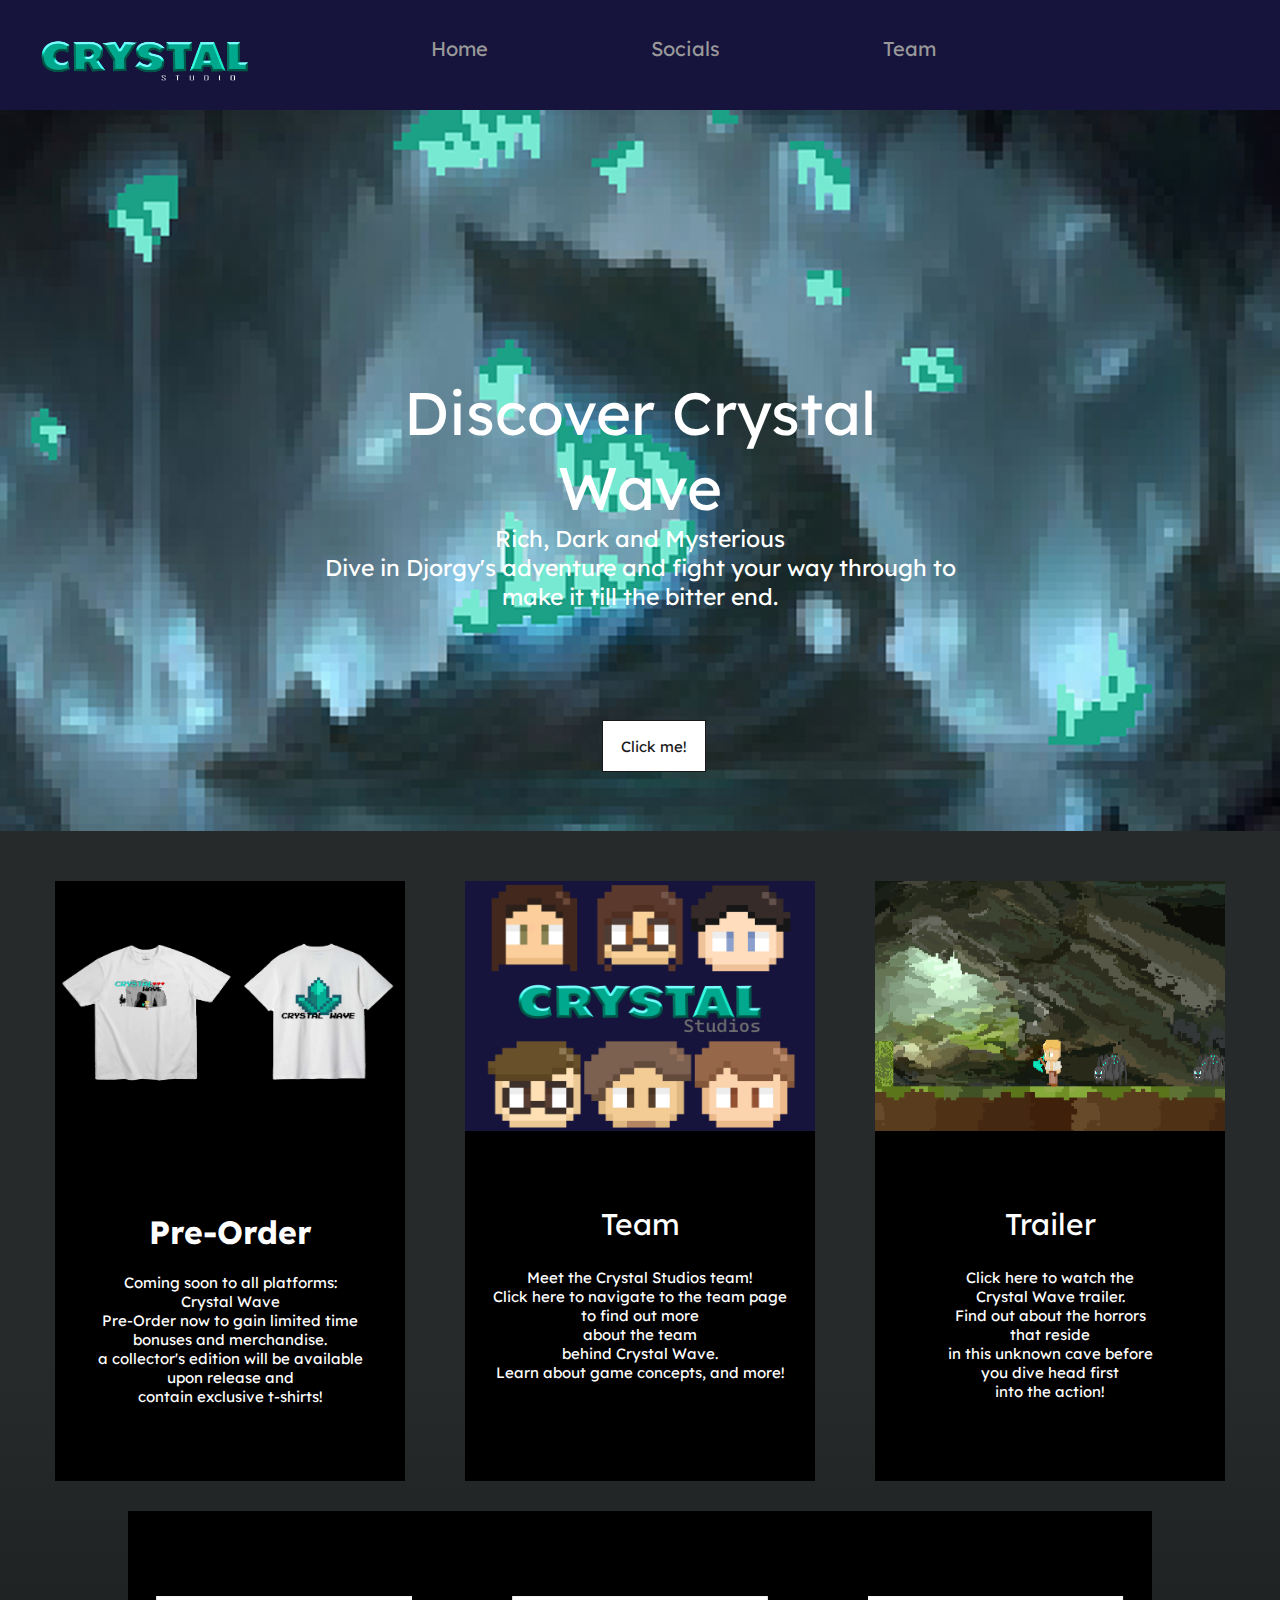
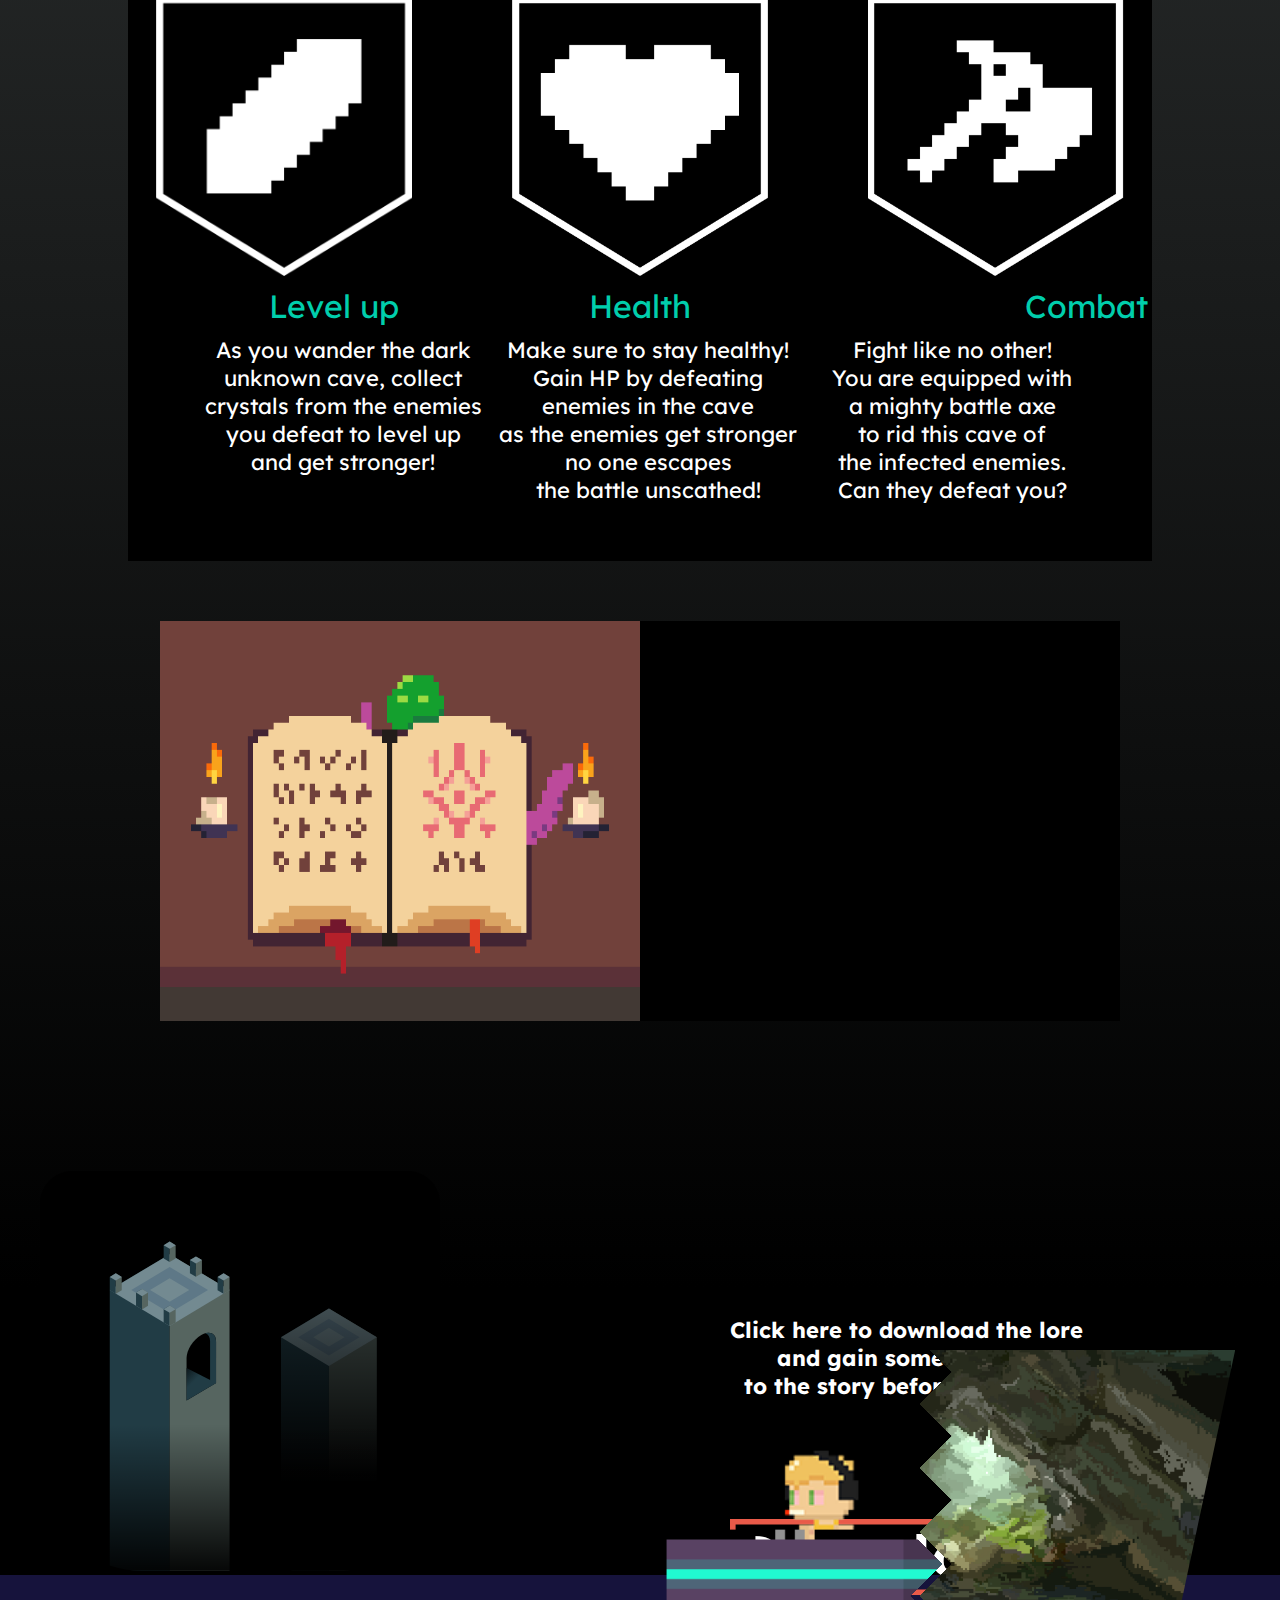
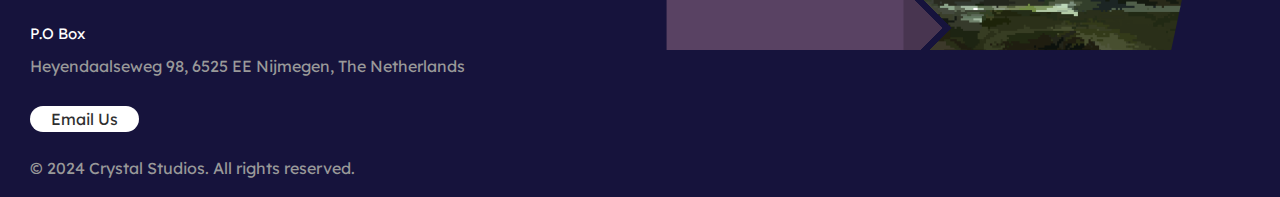
<file: index.html>
<!DOCTYPE html>
<html lang="en">
    <head>
        <meta charset="UTF-8">
        <link rel="stylesheet" href="CSS/style.css">
        <link rel="preconnect" href="https://fonts.googleapis.com%22%3E/">
        <link rel="preconnect" href="https://fonts.gstatic.com/" crossorigin>
        <link href="https://fonts.googleapis.com/css2?family=Lexend:wght@900&display=swap" rel="stylesheet">
        <meta name="viewport" content="width=device-width, initial-scale=1.0">
        <title>Crystal Wave</title>
    </head>
    <body class="background">
        <header>
            <div class="header-main">
                <div class="header-text">
                    <div class="logo-wrapper">
                        <img class="crystal-logo" src="Media/logo png.png">
                    </div>
                </div>
                <nav>
                    <ul>
                      <li><a class="nav-sizing" href="index.html">Home</a></li>
                      <li>
                        <a class="nav-sizing-2">Socials</a>
                        <ul class="submenu">
                          <li><a href="https://www.youtube.com/@snowtjuh/featured">Youtube</a></li>
                          <li><a href="https://www.instagram.com/crystal__studios/">Instagram</a></li>
                          <li><a href="https://twitter.com/CrystalStu68477">Twitter</a></li>
                        </ul>
                      </li>
                      
                      <li><a class="nav-sizing-3" href="team.html">Team</a></li>
                    </ul>
                  </nav>
            </div>
        </header>
        <div class="index-container">
        <img class="cover-image" src="Media/website background.png">
        <div class="index-header-text">Discover Crystal Wave</div>
        <div class="index-secondary-text">Rich, Dark and Mysterious <br> Dive in Djorgy's adventure and fight your way through to make it till the bitter end.</div>
        <ul class="container-button">
            <div>
              <a class="button-cover" href="#learn-more-navigation" role="button"><span class="text">Click me!</span><span>Learn more?</span> </a>
            </div>
          </ul>
       
        </div>
        <div class="info-box-container">
            <div class="pre-order-box" id="learn-more-navigation">
                <img class="pre-order-box-img" src="Media/merche zwarte achtergrond.jpg">
                <h1 class="pre-order-head">Pre-Order</h1>
                <div class="pre-order-text"> Coming soon to all platforms:<br> Crystal Wave <br> Pre-Order now to gain limited time <br> bonuses and merchandise. <br> a collector's edition will be available <br> upon release and <br> contain exclusive t-shirts! </div>
            </div>
            <div class="team-box">
                <img class="team-box-img" src="Media/aspect_ratio_2.webp">
                <a class="team-box-head" href="team.html">Team</a>
                <div class="team-box-text">Meet the Crystal Studios team! <br> Click here to navigate to the team page <br> to find out more <br> about the team <br> behind Crystal Wave.<br> Learn about game concepts, and more! </div>
            </div>
            <div class="trailer-box">
                <img class="trailer-box-img" src="Media/afbeelding.png">
                <a class="trailer-box-head" href="https://youtu.be/a4or_MApKyI">Trailer</a>
                <div class="trailer-box-text">Click here to watch the <br> Crystal Wave trailer. <br> Find out about the horrors <br> that reside <br> in this unknown cave before<br> you dive head first <br> into the action!</div>
            </div>
        </div>

        
        <div class="systems-container">
            <div class="systems-block">          
                <img class="crystal-frame" src="Media/Crystal frame.webp">
            <div class="crystal-frame-container"> 
                <div class="shard-head">Level up</div> 
            <div class="shard-text">As you wander the dark<br> unknown cave, collect <br> crystals from the enemies <br> you defeat to level up <br> and get stronger!</div>
            </div>

                <img class="heart-frame" src="Media/goeie hart button.png">
                <div class="heart-frame-container">
                    <div class="heart-head">Health</div>
                    <div class="heart-text">Make sure to stay healthy! <br> Gain HP by defeating <br> enemies in the cave <br> as the enemies get stronger <br> no one escapes <br> the battle unscathed! </div>
                </div>
                <img class="axe-frame" src="Media/goeie axe  button.png"> 
                <div class="axe-frame-container">
                    <div class="axe-head">Combat</div>
                    <div class="axe-text">Fight like no other! <br> You are equipped with <br> a mighty battle axe <br> to rid this cave of <br> the infected enemies. <br> Can they defeat you?</div>
                </div>  
            </div>   
        </div>

        <div class="lore-container">
            <div class="lore-box">
                <img class="lore-png" src="Media/lore.png">
                <h1 class="lore-head">Click here to download the lore <br> and gain some context <br> to the story before you play!</h1>
                <a class="lore-button" style="--c:#E95A49" href="Media/lore.pdf" download>Download</a>
            </div>
        </div>
        <div class="center">
       
            <svg id="MonValley" version="1.1" xmlns="http://www.w3.org/2000/svg" xmlns:xlink="http://www.w3.org/1999/xlink" x="0px" y="0px" width="400px" height="400px" viewBox="0 0 300 300.001" enable-background="new 0 0 300 300.001" xml:space="preserve">
              <g id="Background">
                <path d="M300,275.612c0,13.506-10.949,24.456-24.455,24.456H24.455C10.949,300.068,0,289.118,0,275.612V24.523
              C0,11.017,10.949,0.067,24.455,0.067h251.089C289.05,0.067,300,11.017,300,24.523V275.612z" />
                <polygon fill="#213C45" points="180.745,294.673 189.226,299.762 216.677,299.762 216.677,103.068 180.745,124.628   " />
                <path fill="#566560" d="M216.677,299.762h7.176c10.18,0,19.885-2.016,28.759-5.646V124.628l-35.935-21.56V299.762z" />
                <polygon fill="#738A91" points="216.677,103.068 180.745,124.628 216.677,146.188 252.612,124.628   " />
                <polygon fill="#5E7887" points="216.677,110.83 193.681,124.628 216.677,138.426 239.675,124.628  " />
                <polygon fill="#738A91" points="216.677,117.563 204.904,124.628 216.677,131.692 228.453,124.628   " />
                <lineargradient id="SVGID_13_" gradientUnits="userSpaceOnUse" x1="150" y1="255.5474" x2="150" y2="-2.5565">
                  <stop offset="0.0859" style="stop-color:#000000" />
                  <stop offset="1" style="stop-color:#000000;stop-opacity:0" />
                </lineargradient>
                <path fill="url(#SVGID_13_)" d="M0,52.931v222.681c0,12.192,8.925,22.3,20.598,24.15h258.805
              c11.673-1.851,20.598-11.958,20.598-24.15V52.931H0z" />
                <path fill="#213C45" d="M52.325,295.804c7.606,2.554,15.739,3.958,24.205,3.958h20.712V62.351l-44.917,26.95V295.804z" />
                <polygon fill="#566560" points="97.242,299.762 142.159,299.762 142.159,89.301 97.242,62.351   " />
                <polygon fill="#738A91" points="97.242,62.351 52.325,89.301 97.242,116.251 142.159,89.301   " />
                <polygon fill="#5E7887" points="97.242,72.053 68.495,89.301 97.242,106.549 125.989,89.301   " />
                <polygon fill="#738A91" points="97.242,80.47 82.524,89.301 97.242,98.131 111.96,89.301  " />
                <polygon fill="#213C45" points="56.816,76.723 52.325,79.418 52.325,89.348 56.816,92.043   " />
                <polygon fill="#566560" points="56.816,76.723 61.308,79.418 61.308,89.348 56.816,92.043   " />
                <polygon fill="#738A91" points="56.816,76.723 52.325,79.418 56.816,82.113 61.308,79.418   " />
                <polygon fill="#213C45" points="76.515,88.491 72.023,91.187 72.023,101.116 76.515,103.812   " />
                <polygon fill="#566560" points="76.515,88.491 81.007,91.187 81.007,101.116 76.515,103.812   " />
                <polygon fill="#738A91" points="76.515,88.491 72.023,91.187 76.515,93.882 81.007,91.187   " />
                <polygon fill="#213C45" points="97.242,100.931 92.75,103.626 92.75,113.556 97.242,116.251   " />
                <polygon fill="#566560" points="97.242,100.931 101.734,103.626 101.734,113.556 97.242,116.251   " />
                <polygon fill="#213C45" points="116.941,64.057 112.449,66.752 112.449,76.682 116.941,79.377   " />
                <polygon fill="#566560" points="116.941,64.057 121.433,66.752 121.433,76.682 116.941,79.377   " />
                <polygon fill="#738A91" points="116.941,64.057 112.449,66.752 116.941,69.448 121.433,66.752   " />
                <polygon fill="#738A91" points="97.242,100.931 92.75,103.626 97.242,106.321 101.734,103.626   " />
                <polygon fill="#213C45" points="97.242,52.931 92.75,55.626 92.75,65.556 97.242,68.251   " />
                <polygon fill="#566560" points="97.242,52.931 101.734,55.626 101.734,65.556 97.242,68.251   " />
                <polygon fill="#738A91" points="97.242,52.931 92.75,55.626 97.242,58.321 101.734,55.626   " />
                <polygon fill="#213C45" points="137.667,76.723 133.175,79.418 133.175,89.348 137.667,92.043   " />
                <polygon fill="#566560" points="137.667,76.723 142.159,79.418 142.159,89.348 137.667,92.043   " />
                <polygon fill="#738A91" points="137.667,76.723 133.175,79.418 137.667,82.113 142.159,79.418   " />
                <path d="M120.976,122.937c-6.108,3.443-11.06,11.185-11.06,17.293v31.949l22.119-13.164v-31.253
              C132.035,121.654,127.084,119.494,120.976,122.937z" />
                <path fill="#213C45" d="M124.009,121.659c2.181,0.79,3.555,2.896,3.555,6.104v33.914l4.471-2.661v-31.253
              C132.035,122.707,128.641,120.368,124.009,121.659z" />
                <lineargradient id="SVGID_14_" gradientUnits="userSpaceOnUse" x1="101.7681" y1="146.3892" x2="114.3482" y2="158.9693">
                  <stop offset="0" style="stop-color:#000000" />
                  <stop offset="1" style="stop-color:#213C45" />
                </lineargradient>
                <polygon fill="url(#SVGID_14_)" points="109.916,172.179 132.035,159.015 132.035,159.015 109.916,147.739   " />
              </g>
              <g id="Step1">
                <polygon fill="#213C45" points="133.888,157.904 106.938,174.074 106.938,301.608 133.888,317.777   " />
                <polygon fill="#566560" points="114.089,178.202 141.04,162.032 141.04,301.608 114.089,317.777   " />
                <polygon fill="#738A91" points="133.888,157.904 106.938,174.074 114.063,178.202 141.013,162.032   " />
              </g>
              <g id="Step2">
                <polygon fill="#213C45" points="141.04,168.053 114.089,184.223 114.089,311.757 141.04,327.926   " />
                <polygon fill="#566560" points="121.241,188.351 148.191,172.181 148.191,311.757 121.241,327.926   " />
                <polygon fill="#738A91" points="141.04,168.053 114.089,184.223 121.214,188.351 148.165,172.181  " />
              </g>
              <g id="Step3">
                <polygon fill="#213C45" points="148.191,178.203 121.241,194.373 121.241,321.907 148.191,338.076   " />
                <polygon fill="#566560" points="128.392,198.5 155.342,182.331 155.342,321.907 128.392,338.076   " />
                <polygon fill="#738A91" points="148.191,178.203 121.241,194.373 128.366,198.5 155.316,182.331   " />
              </g>
              <g id="Step4">
                <polygon fill="#213C45" points="155.342,188.352 128.392,204.522 128.392,332.056 155.342,348.225   " />
                <polygon fill="#566560" points="135.543,208.65 162.494,192.48 162.494,332.056 135.543,348.225   " />
                <polygon fill="#738A91" points="155.342,188.352 128.392,204.522 135.517,208.65 162.467,192.48   " />
              </g>
              <g id="Step5">
                <polygon fill="#213C45" points="162.494,198.501 135.543,214.671 135.543,342.206 162.494,358.375   " />
                <polygon fill="#566560" points="142.695,218.799 169.645,202.629 169.645,342.206 142.695,358.375   " />
                <polygon fill="#738A91" points="162.494,198.501 135.543,214.671 142.668,218.799 169.619,202.629   " />
              </g>
              <g id="Step6">
                <polygon fill="#213C45" points="169.645,208.651 142.695,224.821 142.695,352.355 169.645,368.524   " />
                <polygon fill="#566560" points="149.846,228.949 176.796,212.779 176.796,352.355 149.846,368.524   " />
                <polygon fill="#738A91" points="169.645,208.651 142.695,224.821 149.82,228.949 176.77,212.779   " />
              </g>
              <g id="Step7">
                <polygon fill="#213C45" points="176.796,218.8 149.846,234.97 149.846,362.504 176.796,378.673  " />
                <polygon fill="#566560" points="156.998,239.098 183.948,222.928 183.948,362.504 156.998,378.673   " />
                <polygon fill="#738A91" points="176.796,218.8 149.846,234.97 156.971,239.098 183.921,222.928  " />
              </g>
              <g id="Step8">
                <polygon fill="#213C45" points="183.948,228.95 156.998,245.12 156.998,372.654 183.948,388.823   " />
                <polygon fill="#566560" points="164.149,249.248 191.099,233.078 191.099,372.654 164.149,388.823   " />
                <polygon fill="#738A91" points="183.948,228.95 156.998,245.12 164.123,249.248 191.073,233.078   " />
              </g>
              <g id="Step9">
                <polygon fill="#213C45" points="191.099,239.099 164.149,255.269 164.149,382.803 191.099,398.972   " />
                <polygon fill="#566560" points="171.3,259.397 198.25,243.227 198.25,382.803 171.3,398.972   " />
                <polygon fill="#738A91" points="191.099,239.099 164.149,255.269 171.274,259.397 198.224,243.227   " />
              </g>
              <g id="Step10">
                <polygon fill="#213C45" points="198.25,249.249 171.3,265.418 171.3,392.953 198.25,409.122   " />
                <polygon fill="#566560" points="178.452,269.546 205.402,253.376 205.402,392.953 178.452,409.122   " />
                <polygon fill="#738A91" points="198.25,249.249 171.3,265.418 178.425,269.546 205.375,253.376  " />
              </g>
              <g id="Step11">
                <polygon fill="#213C45" points="205.402,259.398 178.452,275.568 178.452,403.102 205.402,419.271   " />
                <polygon fill="#566560" points="185.603,279.696 212.553,263.526 212.553,403.102 185.603,419.271   " />
                <polygon fill="#738A91" points="205.402,259.398 178.452,275.568 185.577,279.696 212.527,263.526   " />
              </g>
              <g id="Step12">
                <polygon fill="#213C45" points="212.553,269.547 185.603,285.717 185.603,413.251 212.553,429.42  " />
                <polygon fill="#566560" points="192.754,289.845 219.705,273.675 219.705,413.251 192.754,429.42  " />
                <polygon fill="#738A91" points="212.553,269.547 185.603,285.717 192.728,289.845 219.678,273.675   " />
              </g>
              <g id="Step13">
                <polygon fill="#213C45" points="219.705,279.697 192.754,295.867 192.754,423.401 219.705,439.57  " />
                <polygon fill="#566560" points="199.906,299.995 226.856,283.825 226.856,423.401 199.906,439.57  " />
                <polygon fill="#738A91" points="219.705,279.697 192.754,295.867 199.879,299.995 226.83,283.825  " />
              </g>
              <g id="DarkFade">
                <lineargradient id="SVGID_15_" gradientUnits="userSpaceOnUse" x1="150" y1="319.3403" x2="150" y2="189.902">
                  <stop offset="0.0859" style="stop-color:#000000" />
                  <stop offset="1" style="stop-color:#000000;stop-opacity:0" />
                </lineargradient>
                <path fill="url(#SVGID_15_)" d="M0,188.362v87.25c0,12.192,8.925,22.3,20.598,24.15h258.805
              c11.673-1.851,20.598-11.958,20.598-24.15v-87.25H0z" />
              </g>
              <g id="BrightDoor">
                <path fill="#C2DE9B" d="M120.976,122.937c-6.108,3.443-11.06,11.185-11.06,17.293v31.949l22.119-13.164v-31.253
              C132.035,121.654,127.083,119.494,120.976,122.937z" />
                <path fill="#738A91" d="M124.009,121.659c2.182,0.79,3.555,2.896,3.555,6.104v33.914l4.471-2.661v-31.253
              C132.035,122.707,128.64,120.368,124.009,121.659z" />
                <lineargradient id="SVGID_16_" gradientUnits="userSpaceOnUse" x1="101.7686" y1="146.3906" x2="136.0163" y2="180.6384">
                  <stop offset="0" style="stop-color:#FFFCDF" />
                  <stop offset="1" style="stop-color:#213C45" />
                </lineargradient>
                <polygon fill="url(#SVGID_16_)" points="109.916,172.179 132.035,159.015 132.035,159.015 109.916,147.739   " />
              </g>
            </svg>
            <div class="black-block"></div>
          </div>
<div class="gallery">
  <img src="Media/djbooth_copy.webp">
  <img src="Media/achtergrond 1 1.jpg">
</div>
          
        <footer class="footer">
            <div class="footer__addr">                               
              <h2>P.O Box</h2>              
              <address>
                Heyendaalseweg 98, 6525 EE Nijmegen, The Netherlands<br>
                    
                <a class="footer__btn" href="mailto:crystalstudios@gmail.com">Email Us</a>
              </address>
            </div>
                                                   
            <div class="legal">
              <p>&copy; 2024 Crystal Studios. All rights reserved.</p>                         
            </div>
          </footer>
    </body>
</html>
</file>
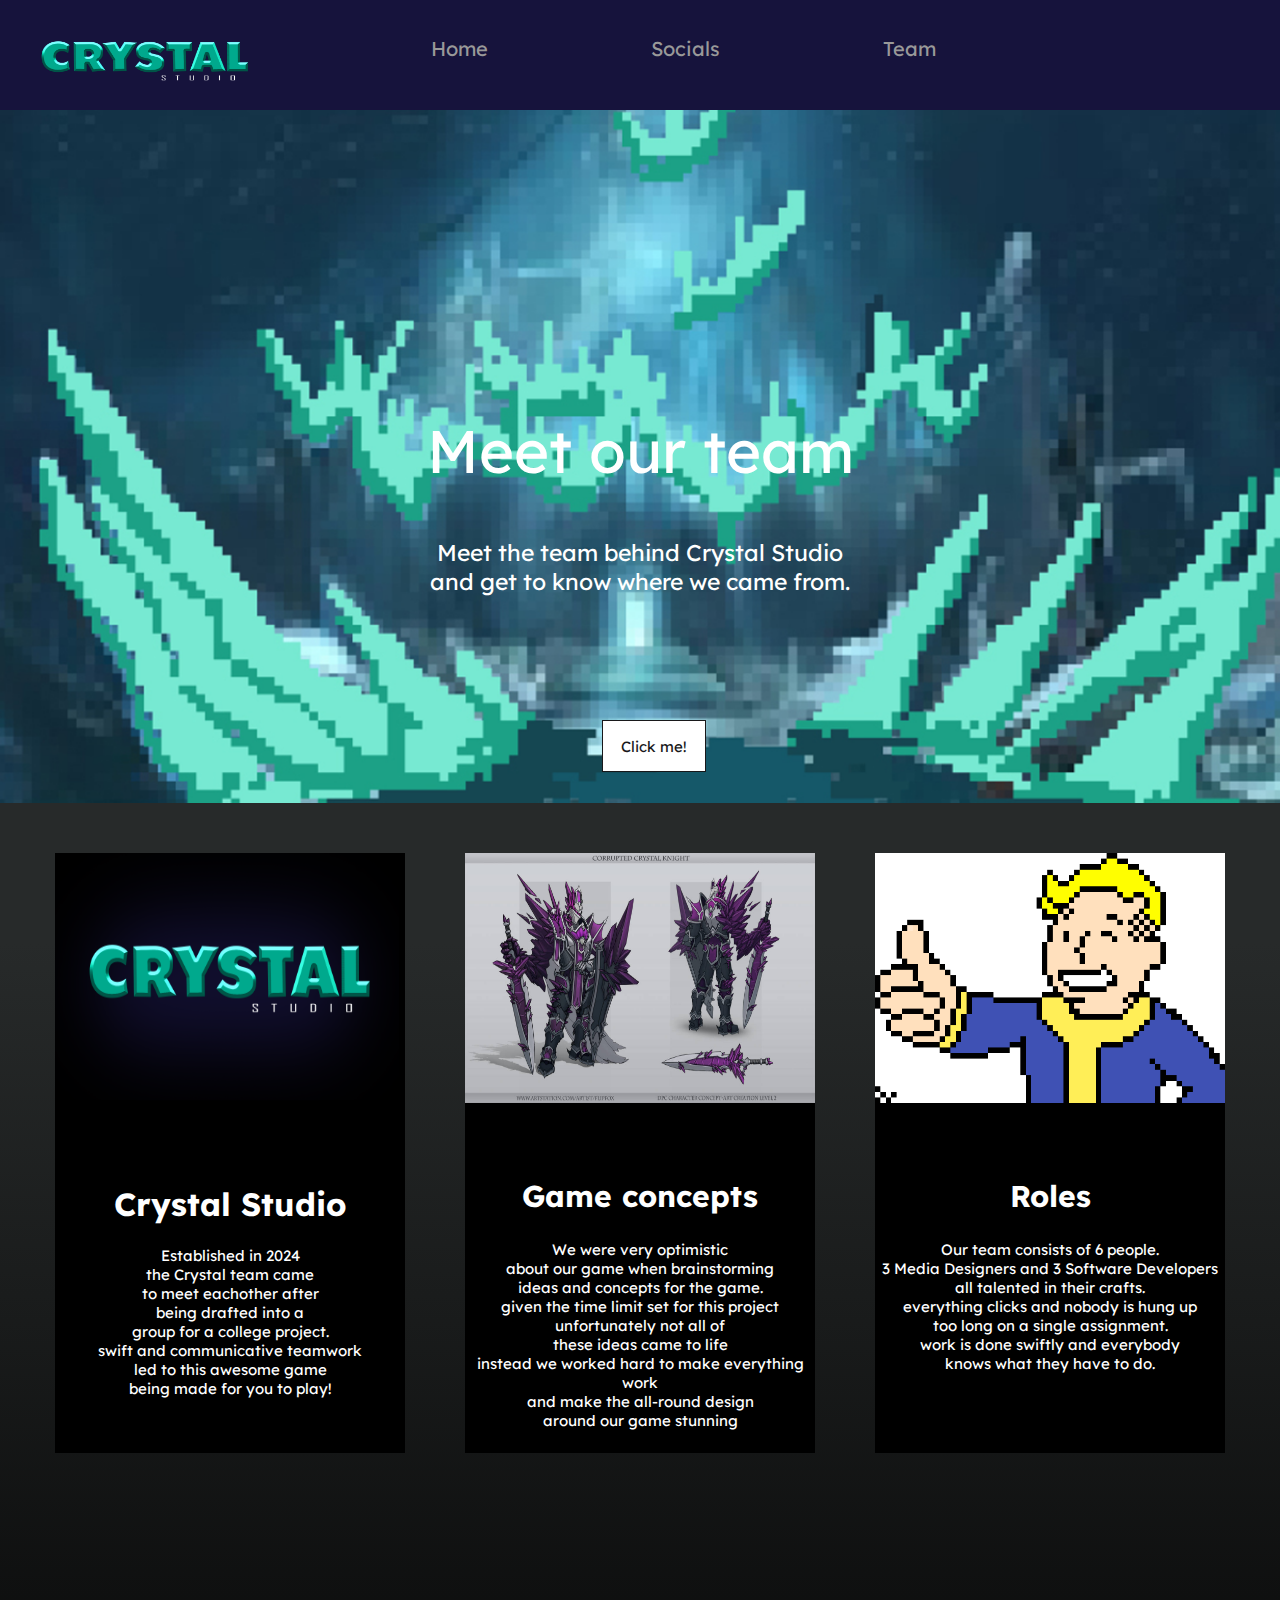
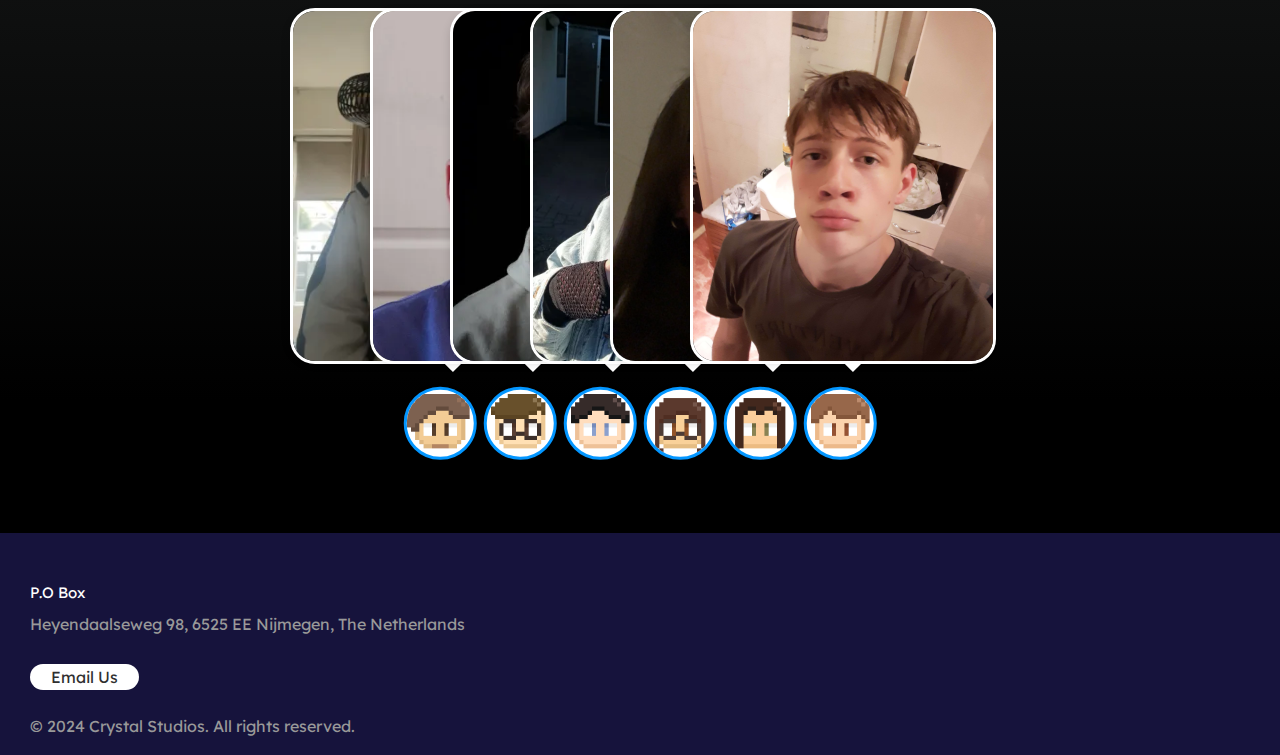
<file: team.html>
<!DOCTYPE html>
<html lang="en">
    <head>
        <meta charset="UTF-8">
        <link rel="stylesheet" href="CSS/style.css">
        <link rel="preconnect" href="https://fonts.googleapis.com%22%3E/">
        <link rel="preconnect" href="https://fonts.gstatic.com/" crossorigin>
        <link href="https://fonts.googleapis.com/css2?family=Lexend:wght@900&display=swap" rel="stylesheet">
        <meta name="viewport" content="width=device-width, initial-scale=1.0">
        <title>Crystal Wave</title>
    </head>
    <body class="background">
        <header>
            <div class="header-main">
                <div class="header-text">
                    <div class="logo-wrapper">
                        <img class="crystal-logo" src="Media/logo png.png">
                    </div>
                </div>
                <nav>
                    <ul>
                      <li><a class="nav-sizing" href="index.html">Home</a></li>
                      <li>
                        <a class="nav-sizing-2">Socials</a>
                        <ul class="submenu">
                          <li><a href="https://www.youtube.com/@snowtjuh/featured">Youtube</a></li>
                          <li><a href="https://www.instagram.com/crystal__studios/">Instagram</a></li>
                          <li><a href="https://twitter.com/CrystalStu68477">Twitter</a></li>
                        </ul>
                      </li>
                      
                      <li><a class="nav-sizing-3" href="team.html">Team</a></li>
                    </ul>
                  </nav>
            </div>
        </header>
        <div class="index-container">
            <img class="cover-image" src="Media/background website 2.png">
            <div class="index-header-text">Meet our team</div>
            <div class="index-secondary-text">Meet the team behind Crystal Studio <br> and get to know where we came from. </div>
            <ul class="container-button">
                <div>
                  <a class="button-cover" href="#learn-more-navigation" role="button"><span class="text">Click me!</span><span>Learn more?</span> </a>
                </div>
              </ul>
              
            </div>
            <div class="info-box-container">
                <div class="pre-order-box" id="learn-more-navigation">
                    <img class="pre-order-box-img" src="Media/logo black.png">
                    <h1 class="pre-order-head">Crystal Studio</h1>
                    <div class="pre-order-text"> Established in 2024 <br> the Crystal team came <br> to meet eachother after <br> being drafted into a <br> group for a college project. <br> swift and communicative teamwork <br> led to this awesome game <br> being made for you to play! </div>
                </div>
                <div class="team-box">
                    <img class="team-box-img" src="Media/gameconcept.webp">
                    <h1 class="team-box-head">Game concepts</h1>
                    <div class="team-box-text">We were very optimistic <br> about our game when brainstorming <br> ideas and concepts for the game. <br> given the time limit set for this project <br> unfortunately not all of <br> these ideas came to life <br> instead we worked hard to make everything work <br> and make the all-round design <br> around our game stunning</div>
                </div>
                <div class="trailer-box">
                    <img class="trailer-box-img" src="Media/vault boy.gif">
                    <h1 class="trailer-box-head">Roles</h1>
                    <div class="trailer-box-text">Our team consists of 6 people. <br> 3 Media Designers and 3 Software Developers <br> all talented in their crafts. <br> everything clicks and nobody is hung up <br> too long on a single assignment. <br> work is done swiftly and everybody <br> knows what they have to do.</div>
                </div>
            </div>
            <div class="container">
                <div class="icon-image">
                  <div class="icon">
                    <img src="Media/facestan.webp" alt="" />
                  </div>
                  <div class="hover-image one">
                    <div class="img">
                      <img src="Media/russianstan.webp" alt="" />
                    </div>
                    <div class="content">
                      <div class="details">
                        <div class="name">Stan Bouwman</div>
                        <div class="job">Signspecialist || Developer</div>
                      </div>
                    </div>
                  </div>
                </div>
                <div class="icon-image">
                  <div class="icon">
                    <img src="Media/facevasco.webp" alt="" />
                  </div>
                  <div class="hover-image one">
                    <div class="img">
                      <img src="Media/vascohappyasf.webp" alt="" />
                    </div>
                    <div class="content">
                      <div class="details">
                        <div class="name">Vasco van Haren</div>
                        <div class="job">Developer || Writer</div>
                      </div>
                    </div>
                  </div>
                </div>
                <div class="icon-image">
                  <div class="icon">
                    <img src="Media/facejorrit.webp" alt="" />
                  </div>
                  <div class="hover-image one">
                    <div class="img">
                      <img src="Media/Jorrit.webp" alt="" />
                    </div>
                    <div class="content">
                      <div class="details">
                        <div class="name">Jorrit Wijnmalen</div>
                        <div class="job">Designer || Writer</div>
                      </div>
                    </div>
                  </div>
                </div>
                <div class="icon-image">
                  <div class="icon">
                    <img src="Media/faceeva.webp" alt="" />
                  </div>
                  <div class="hover-image one">
                    <div class="img">
                      <img src="Media/evahappyasf.webp" alt="" />
                    </div>
                    <div class="content">
                      <div class="details">
                        <div class="name">Eva Zethof</div>
                        <div class="job">Designer || Promoter</div>
                      </div>
                    </div>
                  </div>
                </div>
                <div class="icon-image">
                  <div class="icon">
                    <img src="Media/facelois.webp" alt="" />
                  </div>
                  <div class="hover-image one">
                    <div class="img">
                      <img src="Media/loisgoed.webp" alt="" />
                    </div>
                    <div class="content">
                      <div class="details">
                        <div class="name">Lois Linders</div>
                        <div class="job">Designer || Promoter</div>
                      </div>
                    </div>
                  </div>
                </div>
                <div class="icon-image last">
                  <div class="icon">
                    <img src="Media/facejochem.webp" alt="" />
                  </div>
                  <div class="hover-image one">
                    <div class="img">
                      <img src="Media/goofyahhjochem.webp" alt="" />
                    </div>
                    <div class="content">
                      <div class="details">
                        <div class="name">Jochem Bosch</div>
                        <div class="job">Developer || Tester</div>
                      </div>
                    </div>
                  </div>
                </div>
              </div>
              <footer class="footer">
                <div class="footer__addr">                               
                  <h2>P.O Box</h2>              
                  <address>
                    Heyendaalseweg 98, 6525 EE Nijmegen, The Netherlands<br>
                        
                    <a class="footer__btn" href="mailto:crystalstudios@gmail.com">Email Us</a>
                  </address>
                </div>
                                                       
                <div class="legal">
                  <p>&copy; 2024 Crystal Studios. All rights reserved.</p>                         
                </div>
              </footer>
    </body>
</html>
</file>
<file: CSS/style.css>
* {
    font-family: 'Lexend', sans-serif;
}
.background {
    margin: 0%;
    background: linear-gradient(
    to top,
    black 0%,
    black 15%,
    rgb(39, 42, 42) 60%,
    rgb(39, 42, 42) 70%
  );
}
head,body {
    background-color: #00ceac;
    margin: 0%;
}

.header-main {
    display: flex;
    align-items: center;
    height: 100px;
    justify-content: space-evenly;
    background-color: #16133c;
    width: 100%;
    height: 110px;
    position: relative;
}
.header-text {
    display: flex;
    align-items: center;
    height: 100px;
    justify-content: space-evenly;
}
.crystal-logo {
    height: 145px;
    position: absolute;
    left: 16px;
    top: -12px;
}

.header-btn-row {
    display: flex;
    width: 80%;
    align-items: center;
    justify-content: space-evenly;
}

.header-btn {
    color: white;
    font-size: 24px;
    justify-content: space-evenly;
    font-family: 'Lexend', sans-serif;
    text-decoration: none;
    outline: none;
}

.header-btn:hover {
    display: flex;
    align-self: center;
    justify-content: center;
    color: #00ceac;
}
.background-stripe {
    height: 1000px;
    width: 100px;
    background-color: #16133c;
}
.layout-container {
    display: flex;
    justify-content: center;
    align-items: center;
}
.background-square {
    height: 300px;
    width: 700px;
}
.cover-image {
    width: 100%;
    height: 40%;
    animation: fadeInAnimation ease 3s;
    animation-iteration-count: 1;
    animation-fill-mode: forwards;
}
@keyframes fadeInAnimation {
    0% {
        opacity: 0;
    }
    100% {
        opacity: 1;
    }
}
.info-box-container {
    display: flex;
    align-items: center;
    justify-content: center;
}
.pre-order-box , .team-box , .trailer-box {
    height: 600px;
    width: 350px;
    background-color: black;
    transition: 1.0s;
    margin: 30px;
}
.pre-order-box:hover , .team-box:hover , .trailer-box:hover {
    -ms-transform: scale(0.5); /* IE 9 */
    -webkit-transform: scale(0.5); /* Safari 3-8 */
    transform: scale(1.03)
}
.index-container {
    text-align: center;
    justify-content: center;
    align-items: center;
}
.index-header-text  {
    position: absolute;
    font-size: 60px;
    color: white;
    top: 50%;
    left: 50%;
    transform: translate(-50%, -50%);
    animation: fadeIn 5s;
}
.index-secondary-text {
    position: absolute;
    font-size: 23px;
    color: white;
    top: 63%;
    left: 50%;
    transform: translate(-50%, -50%);
    animation: fadeIn 5s;
}
@keyframes fadeIn {
    0% { opacity: 0; }
    100% { opacity: 1; }
  }
  .button-cover {
    position: absolute;
    overflow: hidden;
    border: 1px solid #18181a;
    color: #18181a;
    display: inline-block;
    font-size: 15px;
    line-height: 15px;
    padding: 18px 18px 17px;
    text-decoration: none;
    cursor: pointer;
    background: #fff;
    top: 80%;
    left: 47%;
    user-select: none;
    -webkit-user-select: none;
    touch-action: manipulation;
  }
  
  .button-cover span:first-child {
    position: relative;
    transition: color 600ms cubic-bezier(0.48, 0, 0.12, 1);
    z-index: 10;
  }
  
  .button-cover span:last-child {
    color: white;
    display: block;
    position: absolute;
    bottom: 0;
    transition: all 500ms cubic-bezier(0.48, 0, 0.12, 1);
    z-index: 100;
    opacity: 0;
    top: 50%;
    left: 50%;
    transform: translateY(225%) translateX(-50%);
    height: 14px;
    line-height: 13px;
  }
  
  .button-cover:after {
    content: "";
    position: absolute;
    bottom: -50%;
    left: 0;
    width: 100%;
    height: 100%;
    background-color: black;
    transform-origin: bottom center;
    transition: transform 600ms cubic-bezier(0.48, 0, 0.12, 1);
    transform: skewY(9.3deg) scaleY(0);
    z-index: 50;
  }
  
  .button-cover:hover:after {
    transform-origin: bottom center;
    transform: skewY(9.3deg) scaleY(2);
  }
  
  .button-cover:hover span:last-child {
    transform: translateX(-50%) translateY(-100%);
    opacity: 1;
    transition: all 900ms cubic-bezier(0.48, 0, 0.12, 1);
  }
  .systems-block {
    width: 80%;
    background-color: black;
    height: 650px;
    animation: fadeInAnimation ease 3s;
    animation-iteration-count: 1;
    animation-fill-mode: forwards;
    display: flex;
    align-items: center;
    justify-content: center;
  }
  .systems-container {
    display: flex;
    justify-content: center;
    align-items: center;
    width: all;
  }
  .pre-order-text , .trailer-box-text , .team-box-text {
    color: white;   
    font-size: 15px;
    text-align: center;
  }
  .pre-order-head {
    color: white;
    margin-top: 22%;
    text-align: center;
  }
  .trailer-box-head , .team-box-head{
    font-size: 30px;
    color: white;
    display: flex;
    justify-content: center;
    align-items: center;
    margin-top: 70px;
    margin-bottom: 25px;
    text-decoration: none;
  }
  .pre-order-box-img , .team-box-img , .trailer-box-img{
    height: 250px;
    width: 100%;
  }
  .lore-container {
    display: flex;
    justify-content: center;
    align-items: center;
    margin-bottom: 150px;
  } 
  .lore-box {
    margin-top: 60px;
    height: 400px;
    width: 75%;
    background-color: black;
    
  }
  .lore-png {
    height: 400px;
    width: 50%;
  }
  .lore-button {
    --c:  #229091; /* the color*/
    
    box-shadow: 0 0 0 .1em inset var(--c); 
    --_g: linear-gradient(var(--c) 0 0) no-repeat;
    background: 
      var(--_g) calc(var(--_p,0%) - 100%) 0%,
      var(--_g) calc(200% - var(--_p,0%)) 0%,
      var(--_g) calc(var(--_p,0%) - 100%) 100%,
      var(--_g) calc(200% - var(--_p,0%)) 100%;
    background-size: 50.5% calc(var(--_p,0%)/2 + .5%);
    outline-offset: .1em;
    transition: background-size .4s, background-position 0s .4s;
  }
  .lore-button:hover {
    --_p: 100%;
    transition: background-position .4s, background-size 0s;
  }
  .lore-button:active {
    box-shadow: 0 0 9e9q inset #0009; 
    background-color: var(--c);
    color: #fff;
  }
  
    .lore-button {
    font-family: system-ui, sans-serif;
    font-size: 3.5rem;
    cursor: pointer;
    padding: .1em .6em;
    font-weight: bold;  
    border: none;
    width: 20%;
    position: absolute;
    text-decoration: none;
    color: white;
    align-items: center;
    display: flex;
    justify-content: center;
    left: 57%;
    bottom: -255%;
  }
  .lore-head {
    color: white;   
    font-size: 22px;
    text-align: center;
    position: absolute;
    left: 57%;
    bottom: -235%;
  }
  .footer {
    display: flex;
    flex-flow: row wrap;
    padding: 30px 30px 20px 30px;
    color: white;
    background-color: #16133c;
  }
  
  .footer > * {
    flex:  1 100%;
    height: 35px;
  }
  
  .footer__addr {
    margin-right: 1.25em;
    margin-bottom: 2em;
  }
  
  .footer__logo {
    font-family: 'Pacifico', cursive;
    font-weight: 400;
    text-transform: lowercase;
    font-size: 1.5rem;
  }
  
  .footer__addr h2 {
    margin-top: 1.3em;
    font-size: 15px;
    font-weight: 400;
  }
  
  .nav__title {
    font-weight: 400;
    font-size: 15px;
  }
  
  .footer address {
    font-style: normal;
    color: #999;
  }
  
  .footer__btn {
    display: flex;
    align-items: center;
    justify-content: center;
    height: 26px;
    max-width: max-content;
    background-color: white;
    border-radius: 100px;
    color: #2f2f2f;
    line-height: 0;
    margin: 0.6em 0;
    font-size: 1rem;
    margin-top: 30px;
    padding: 0 1.3em;
  }
  
  .footer ul {
    list-style: none;
    padding-left: 0;
  }
  
  .footer li {
    line-height: 2em;
  }
  
  .footer a {
    text-decoration: none;
  }
  
  .footer__nav {
    display: flex;
    flex-flow: row wrap;
  }
  
  .footer__nav > * {
    flex: 1 50%;
    margin-right: 1.25em;
  }
  
  .nav__ul a {
    color: #999;
  }
  
  .nav__ul--extra {
    column-count: 2;
    column-gap: 1.25em;
  }
  
  .legal {
    display: flex;
    flex-wrap: wrap;
    margin-top: 70px;
    color: #999;
  }
    
  .legal__links {
    display: flex;
    align-items: center;
  }
  
  .heart {
    color: #2f2f2f;
  }
  
  @media screen and (min-width: 24.375em) {
    .legal .legal__links {
      margin-left: auto;
    }
  }
  
  @media screen and (min-width: 40.375em) {
    .footer__nav > * {
      flex: 1;
    }
    
    .nav__item--extra {
      flex-grow: 2;
    }
    
    .footer__addr {
      flex: 1 0px;
    }
    
    .footer__nav {
      flex: 2 0px;
    }
  }
  .crystal-frame ,.heart-frame , .axe-frame {
    height: 280px;
    margin: 50px;
    margin-top: -150px;
  }
  .shard-text {
    color: white;
    font-size: 22px;
    position: absolute;
    margin-top: 80px;
    top: 60;
    left: 16%;
    text-align: center;
  }
  .shard-head {
    color: #00ceac;
    font-size: 32px;
    position: absolute;
    margin-top: 30px;
    top: 60;
    left: 21%;
  }
  .heart-text {
    color: white;
    font-size: 22px;
    position: absolute;
    margin-top: 100px;
    top: 60;
    left: 39%;
    text-align: center;
  }
  .heart-head {
    color: #00ceac;
    font-size: 32px;
    position: absolute;
    margin-top: 50px;
    top: 60;
    left: 46%;
  }
  .axe-text {
    color: white;
    font-size: 22px;
    position: absolute;
    margin-top: 100px;
    top: 60;
    left: 65%;
    text-align: center;
  }
  .axe-head {
    color: #00ceac;
    font-size: 32px;
    position: absolute;
    margin-top: 50px;
    top: 60;
    left: 1025px;
  }
  .crystal-frame-container {
    margin-top: 40px;
  }
  .center {
  text-align: center;
  margin-right: 800px;
}

#MonValley #BrightDoor {
  transition: all 0.3s ease-in-out;
  opacity: 0;
}

#MonValley:hover #BrightDoor {
  opacity: 1;
}
#MonValley #Step1 {
  transition: all 0.65s ease-in-out;
  transform: translate(0px, 150px);
}
#MonValley:hover #Step1 {
  transform: translate(0px, 0px);
}

#MonValley #Step2 {
  transition: all 0.6s ease-in-out;
  transform: translate(0px, 150px);
}
#MonValley:hover #Step2 {
  transform: translate(0px, 0px);
}
#MonValley #Step3 {
  transition: all 0.55s ease-in-out;
  transform: translate(0px, 150px);
}
#MonValley:hover #Step3 {
  transform: translate(0px, 0px);
}
#MonValley #Step4 {
  transition: all 0.5s ease-in-out;
  transform: translate(0px, 150px);
}
#MonValley:hover #Step4 {
  transform: translate(0px, 0px);
}
#MonValley #Step5 {
  transition: all 0.45s ease-in-out;
  transform: translate(0px, 150px);
}
#MonValley:hover #Step5 {
  transform: translate(0px, 0px);
}
#MonValley #Step6 {
  transition: all 0.4s ease-in-out;
  transform: translate(0px, 150px);
}
#MonValley:hover #Step6 {
  transform: translate(0px, 0px);
}
#MonValley #Step7 {
  transition: all 0.35s ease-in-out;
  transform: translate(0px, 150px);
}
#MonValley:hover #Step7 {
  transform: translate(0px, 0px);
}
#MonValley #Step8 {
  transition: all 0.3s ease-in-out;
  transform: translate(0px, 150px);
}
#MonValley:hover #Step8 {
  transform: translate(0px, 0px);
}
#MonValley #Step9 {
  transition: all 0.25s ease-in-out;
  transform: translate(0px, 150px);
}
#MonValley:hover #Step9 {
  transform: translate(0px, 0px);
}
#MonValley #Step10 {
  transition: all 0.2s ease-in-out;
  transform: translate(0px, 150px);
}
#MonValley:hover #Step10 {
  transform: translate(0px, 0px);
}
#MonValley #Step11 {
  transition: all 0.15s ease-in-out;
  transform: translate(0px, 150px);
}
#MonValley:hover #Step11 {
  transform: translate(0px, 0px);
}
#MonValley #Step12 {
  transition: all 0.1s ease-in-out;
  transform: translate(0px, 150px);
}
#MonValley:hover #Step12 {
  transform: translate(0px, 0px);
}
#MonValley #Step13 {
  transition: all 0.05s ease-in-out;
  transform: translate(0px, 150px);
}
#MonValley:hover #Step13 {
  transform: translate(0px, 0px);
}
.black-block {
  margin-top: -5px;
  min-height: 5px;
  z-index: 10;
  position: relative;
}
.gallery {
    --z: 32px;  
    --s: 300px; 
    --g: 8px;   
    
    display: grid;
    gap: var(--g);
    width: calc(2*var(--s) + var(--g));
    grid-auto-flow: column;
    position: absolute;
    left: 49%;
    top: 2950px;
  }
  .gallery > img {
    width: 0;
    min-width: calc(100% + var(--z)/2);
    height: var(--s);
    object-fit: cover;
    -webkit-mask: var(--mask);
            mask: var(--mask);
    cursor: pointer;
    transition: .5s;
  }
  .gallery > img:hover {
    width: calc(var(--s)/2);
  }
  .gallery > img:first-child {
    place-self: start;
    clip-path: polygon(calc(2*var(--z)) 0,100% 0,100% 100%,0 100%);
    --mask: 
      conic-gradient(from -135deg at right,#0000,#000 1deg 89deg,#0000 90deg) 
        50%/100% calc(2*var(--z)) repeat-y;
  }
  .gallery > img:last-child {
    place-self: end;
    clip-path: polygon(0 0,100% 0,calc(100% - 2*var(--z)) 100%,0 100%);
    --mask: 
      conic-gradient(from   45deg at left ,#0000,#000 1deg 89deg,#0000 90deg) 
        50% calc(50% - var(--z))/100% calc(2*var(--z)) repeat-y;
  }
  .container{
    height: 500px;
    display: flex;
    min-width: 400px;
    align-items: flex-end;
    justify-content: center;
    margin-top: 75px;
    margin-bottom: 75px;
  }
  .icon-image{
    position: relative;
    height: 70px;
    width: 70px;
    margin: 0 5px;
    cursor: pointer;
    box-shadow: 0 5px 10px rgba(0, 0, 0, 0.25);
    border-radius: 50%;
    background: #fff;
  }
  .icon-image .icon img{
    position: absolute;
    height: 95%;
    width: 95%;
    left: 50%;
    top: 50%;
    transform: translate(-50%, -50%);
    object-fit: cover;
    border-radius: 50%;
    border: 3px solid #0396FF;
  }
  .icon-image::before{
    content: '';
    position: absolute;
    width: 50px;
    height: 50px;
    left: 50%;
    top: -50px;
    transform: translateX(-50%);
  }
  .icon-image .hover-image{
    position: absolute;
    height: 350px;
    width: 300px;
    bottom: 100px;
    left: 50%;
    z-index: 0;
    transform: translateX(-50%);
    border-radius: 25px;
    pointer-events: none;
    box-shadow: 0 5px 10px rgba(0, 0, 0, 0.15);
    transition: transform 0.5s ease, z-index 0s, left 0.5s ease ;
    transition-delay: 0s, 0.5s, 0.5s;
  }
  .icon-image:hover .hover-image{
    left: -200px;
    z-index: 12;
    transform: translateX(80px);
    transition: left 0.5s ease, z-index 0s, transform 0.5s ease;
    transition-delay: 0s, 0.5s, 0.5s;
  }
  .hover-image img{
    position: absolute;
    height: 100%;
    width: 100%;
    object-fit: cover;
    border: 3px solid #fff;
    border-radius: 25px;
  }
  .hover-image .content{
    position: absolute;
    width: 100%;
    bottom: -10px;
    padding: 0 10px;
  }
  .content::before{
    content: '';
    position: absolute;
    height: 20px;
    width: 20px;
    background: #fff;
    left: 50%;
    bottom: -7px;
    transform: rotate(45deg) translateX(-50%);
    z-index: -1;
  }
  .content .details{
    position: relative;
    background: #fff;
    padding: 10px;
    border-radius: 12px;
    text-align: center;
    opacity: 0;
    pointer-events: none;
    transform: translateY(10px);
  }
  .icon-image:hover .details{
    transition: all 0.5s ease;
    transition-delay: 0.9s;
    opacity: 1;
    transform: translateY(4px);
    pointer-events: auto;
  }
  .details::before{
    content: '';
    position: absolute;
    height: 20px;
    width: 20px;
    background: #fff;
    left: 50%;
    bottom: -15px;
    transform: rotate(45deg) translateX(-50%);
    z-index: -1;
  }
  .content .details .name{
   font-size: 20px;
   font-weight: 500;
  }
  .content .details .job{
   font-size: 17px;
   color: #0396FF;
   margin: -3px 0 5px 0;
  }
  .content .details a:hover{
    color: #0396FF;
  }
  .container .last .hover-image{
    transition: none;
  }
  .container .last:hover .hover-image{
    transition: 0;
  }
  .last:hover .details{
    transition-delay: 0s;
  }
  ul {
    text-align: center;
    li {
      display:inline-block;
      margin-right: 15px;
      transition:all 0.3s ease-in-out;
      &:hover {
        .submenu {
          height: 85px;
        }
        a {        
          color: #3862a0;
          &::before {
            visibility: visible;
            transform: scale(1, 1);
          }
        }
      }
      .submenu {
        overflow:hidden;
        position:absolute;
        left: 0;
        width: 100%;
        background-color: #3862a0;
        height: 0;
        margin-top: 40px;
        line-height: 40px;
        box-sizing:border-box;
        transition:height 0.3s ease-in-out;
        transition-delay: 0.1s;
        z-index: 10;      
        a {
          color: #fff;
          margin-top: 20px;
          font-size: 16px;
          &:hover {
            color: #fff;
            text-decoration:underline;
          }
        }
      }
      a {
        color: #999;
        display: block;
        padding: 0 7px 0 7px;
        margin: 0 0 10px;
        text-decoration: none;
        position: relative;
        &::before {
          content: "";
          position: absolute;
          width: 100%;
          height: 3px;
          bottom: -10px;
          left: 0px;
          background-color: #3862a0;
          transition: all 0.2s ease-in-out;
          transform: scale(0, 0);
          visibility: hidden;
        }
      }
    }
  }
  .nav-sizing , .nav-sizing-2 , .nav-sizing-3 {
    font-size: 20px;
    margin-top: -5px;
    margin-right: 130px;
  }
</file>
